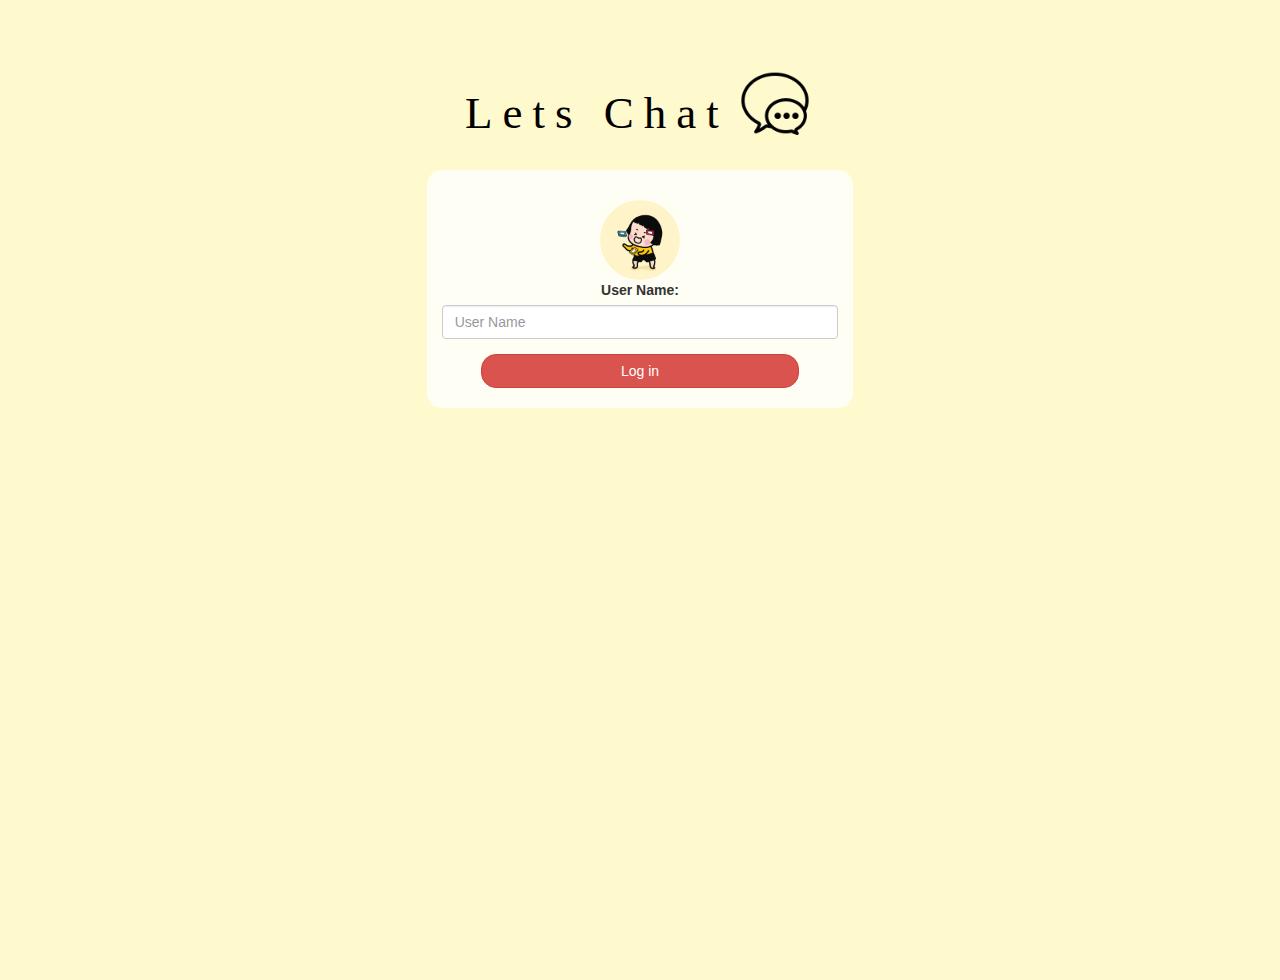
<file: kwitter/index.html>
<!DOCTYPE html>
<html>
  <head>
    <title>Lets Chat</title>
    <link
      href="https://fonts.googleapis.com/css?family=Yeon+Sung&display=swap"
      rel="stylesheet"
    />
    <meta name="viewport" content="width=device-width, initial-scale=1" />

    <link
      rel="stylesheet"
      href="https://maxcdn.bootstrapcdn.com/bootstrap/3.4.0/css/bootstrap.min.css"
    />
    <script src="https://ajax.googleapis.com/ajax/libs/jquery/3.4.1/jquery.min.js"></script>
    <script src="https://maxcdn.bootstrapcdn.com/bootstrap/3.4.0/js/bootstrap.min.js"></script>

    <link rel="stylesheet" type="text/css" href="style.css" />
    <script src="kwitter.js"></script>
  </head>
  <body>
    <center>
      <h1 class="header">
        Lets Chat
        <sup>
          <img src="icons8-messages-100.png" />
        </sup>
      </h1>
      <div class="col-lg-4 col-md-6 col-sm-6 col-xs-11 login_div">
        <img src="mobile.gif" class="logo" />

        <div class="form-group">
          <label>User Name:</label>
          <input
            type="text"
            id="user_name"
            class="form-control"
            placeholder="User Name"
          />
        </div>
        <button id="login_button" class="btn btn-danger" onclick="addUser()">
          Log in
        </button>
        <br /><br />
      </div>
    </center>
  </body>
</html>
</file>
<file: kwitter/style.css>
html,
body {
  height: 100%;
  margin: 0;
}

body {
  background-color: lemonchiffon;
}

.header {
  color: black;
  font-family: "cursive";
  font-size: 45px;
  letter-spacing: 10px;
  margin-top: 80px;
}
.header img {
  width: 80px;
  margin-left: -15px;
}

.login_div {
  background: rgba(255, 255, 255, 0.8);
  float: none;
  border-radius: 15px;
}

.logo {
  width: 80px;
  margin-top: 30px;
  border-radius: 40px;
}

#login_button {
  width: 80%;
  border-radius: 15px;
}

.room_name {
  cursor: pointer;
  font-size: 20px;
}

#logout {
  font-size: 20px;
  float: right;
}

#output {
  padding: 10px;
  width: 80%;
  background: rgba(255, 255, 255, 0.8);
  border-radius: 15px;
}

.input_div_room_page {
  width: 80%;
}

.input_div label {
  color: black;
  font-size: 20px;
}

.input_div_message_page {
  position: fixed;
  bottom: 0px;
  width: 100%;
  background: rgba(255, 255, 255, 0.8);
}
.input_div_message_page label {
  color: black;
}
.input_div_message_page #msg {
  width: 80%;
}
.input_div_message_page button {
  margin-top: 15px;
  width: 50%;
}
.color_white {
  color: black;
}

.user_tick {
  width: 20px;
}
.message_h4 {
  padding-left: 5px;
  color: grey;
}
</file>
